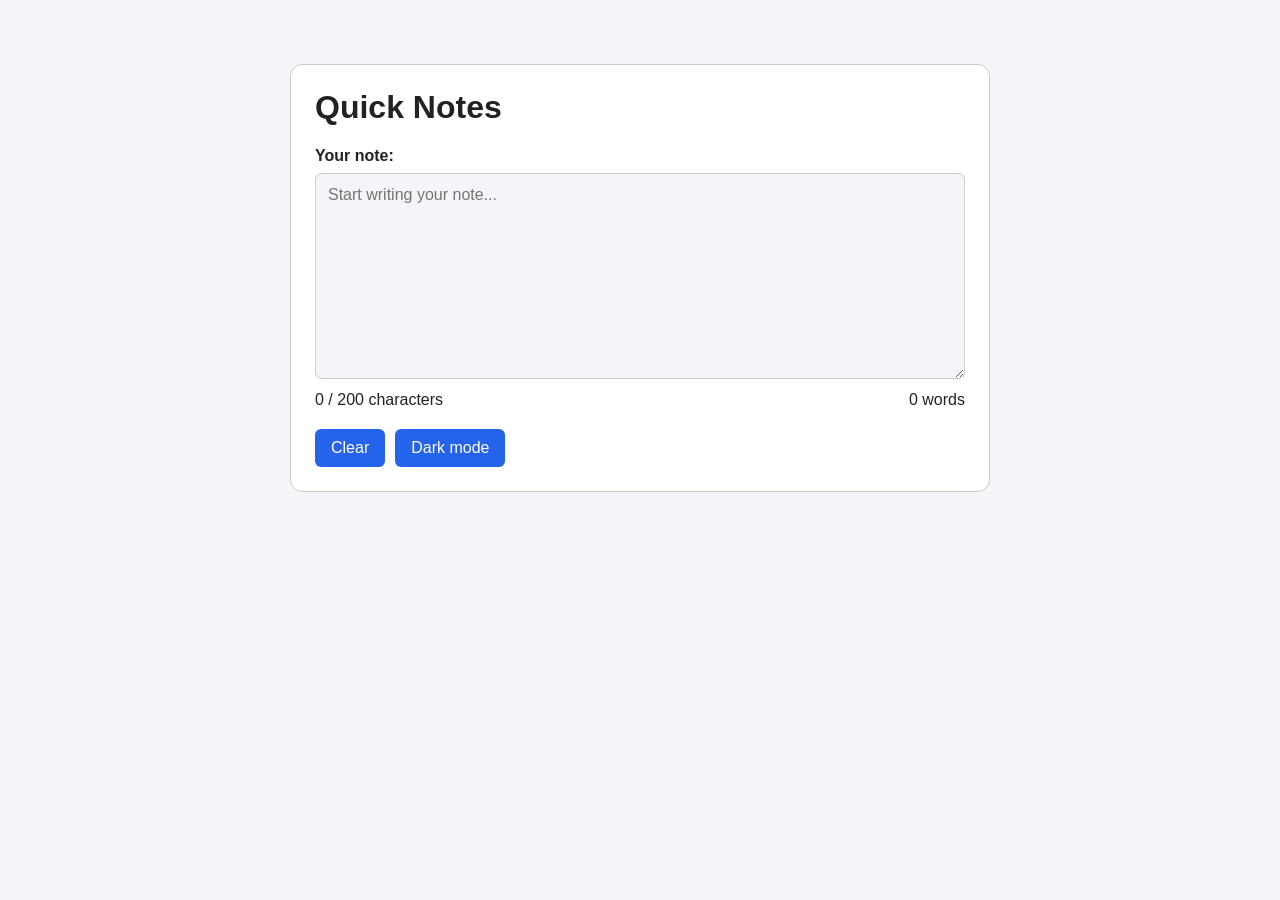
<file: day 4/index.html>
<!DOCTYPE html>
<html lang="en">
<head>
    <meta charset="UTF-8">
    <meta name="viewport" content="width=device-width, initial-scale=1.0">
    <title>Day 4 - Quick Notes</title>
    <link rel="stylesheet" href="style.css">
    <script src="script.js" defer></script>
</head>
<body>
<main class="container">
    <h1>Quick Notes</h1>

    <label for="note-text">Your note:</label>
    <textarea
            id="note-text"
            placeholder="Start writing your note..."
            rows="10"
    ></textarea>

    <div class="counters">
        <p id="char-count">0 / 200 characters</p>
        <p id="word-count">0 words</p>
    </div>

    <div class="buttons">
        <button id="clear-btn" type="button">Clear</button>
        <button id="theme-toggle" type="button">Dark mode</button>
    </div>
</main>
</body>
</html>
</file>
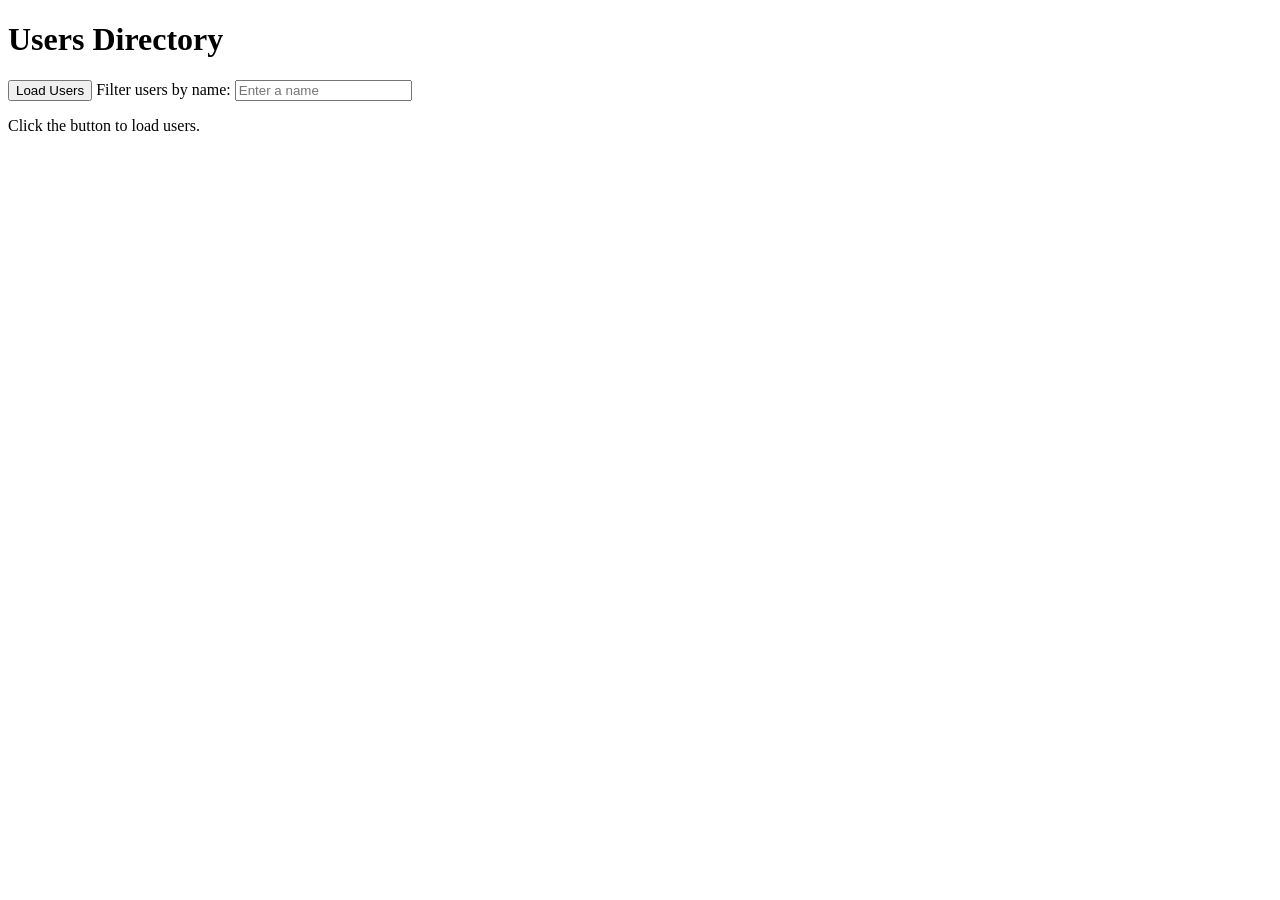
<file: day 5/index.html>
<!DOCTYPE html>
<html lang="en">
<head>
    <meta charset="UTF-8">
    <meta name="viewport" content="width=device-width, initial-scale=1.0">
    <title>Day 5 - Users Directory</title>
    <script src="users.js" defer></script>
</head>
<body>
<h1>Users Directory</h1>

<button id="load-users">Load Users</button>

<label for="filter-input">Filter users by name:</label>
<input
        type="text"
        id="filter-input"
        placeholder="Enter a name"
>

<p id="status">Click the button to load users.</p>

<ul id="users-list"></ul>
</body>
</html>
</file>
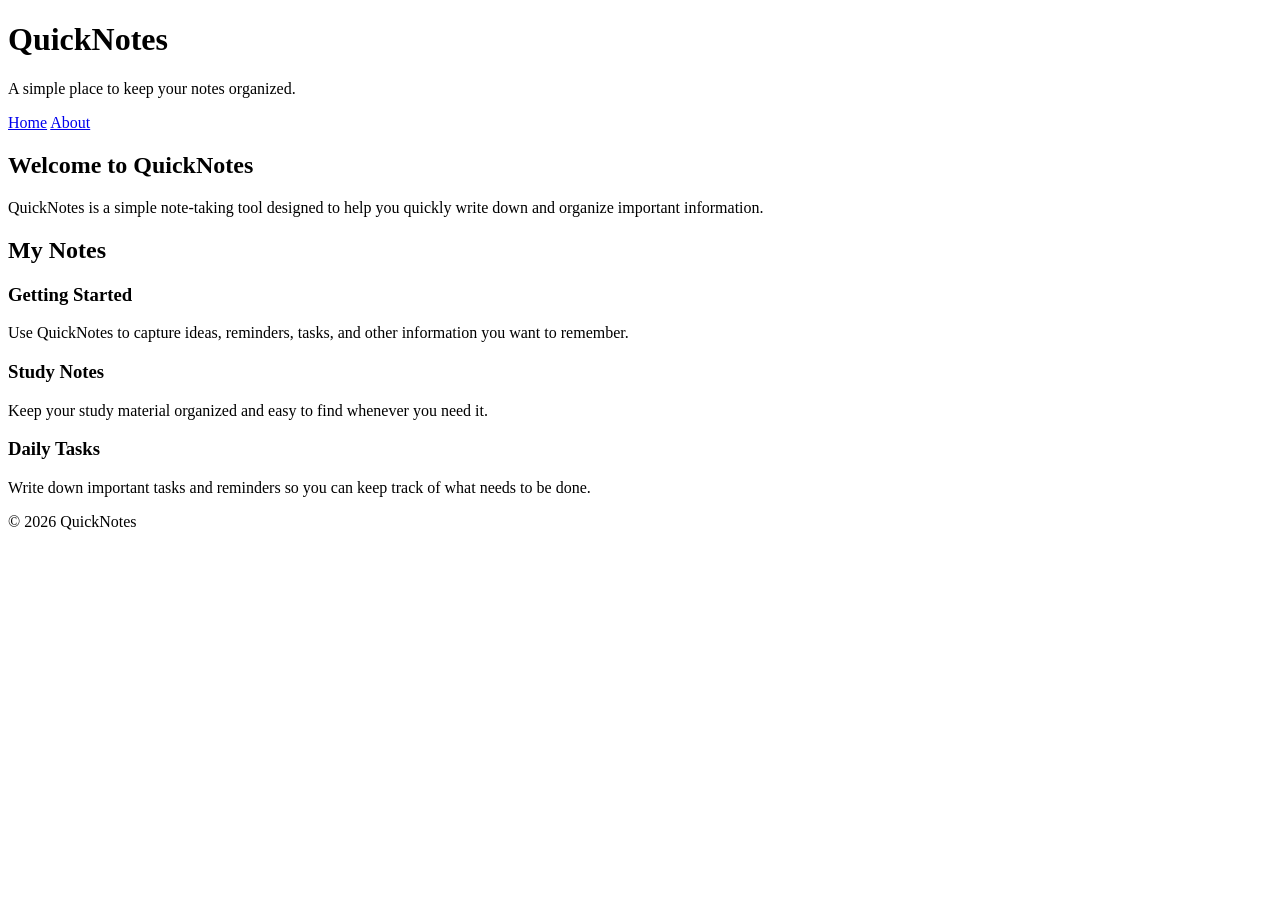
<file: day1/index.html>
<!DOCTYPE html>
<html lang="en">
<head>
    <meta charset="UTF-8">
    <meta name="viewport" content="width=device-width, initial-scale=1.0">
    <title>QuickNotes</title>
</head>
<body>

<header>
    <h1>QuickNotes</h1>
    <p>A simple place to keep your notes organized.</p>

    <nav>
        <a href="index.html">Home</a>
        <a href="about.html">About</a>
    </nav>
</header>

<main>
    <h2>Welcome to QuickNotes</h2>

    <p>QuickNotes is a simple note-taking tool designed to help you quickly write down and organize important information.</p>

    <section>
        <h2>My Notes</h2>

        <article>
            <h3>Getting Started</h3>
            <p>Use QuickNotes to capture ideas, reminders, tasks, and other information you want to remember.</p>
        </article>

        <article>
            <h3>Study Notes</h3>
            <p>Keep your study material organized and easy to find whenever you need it.</p>
        </article>

        <article>
            <h3>Daily Tasks</h3>
            <p>Write down important tasks and reminders so you can keep track of what needs to be done.</p>
        </article>
    </section>
</main>

<footer>
    <p>&copy; 2026 QuickNotes</p>
</footer>

</body>
</html>
</file>
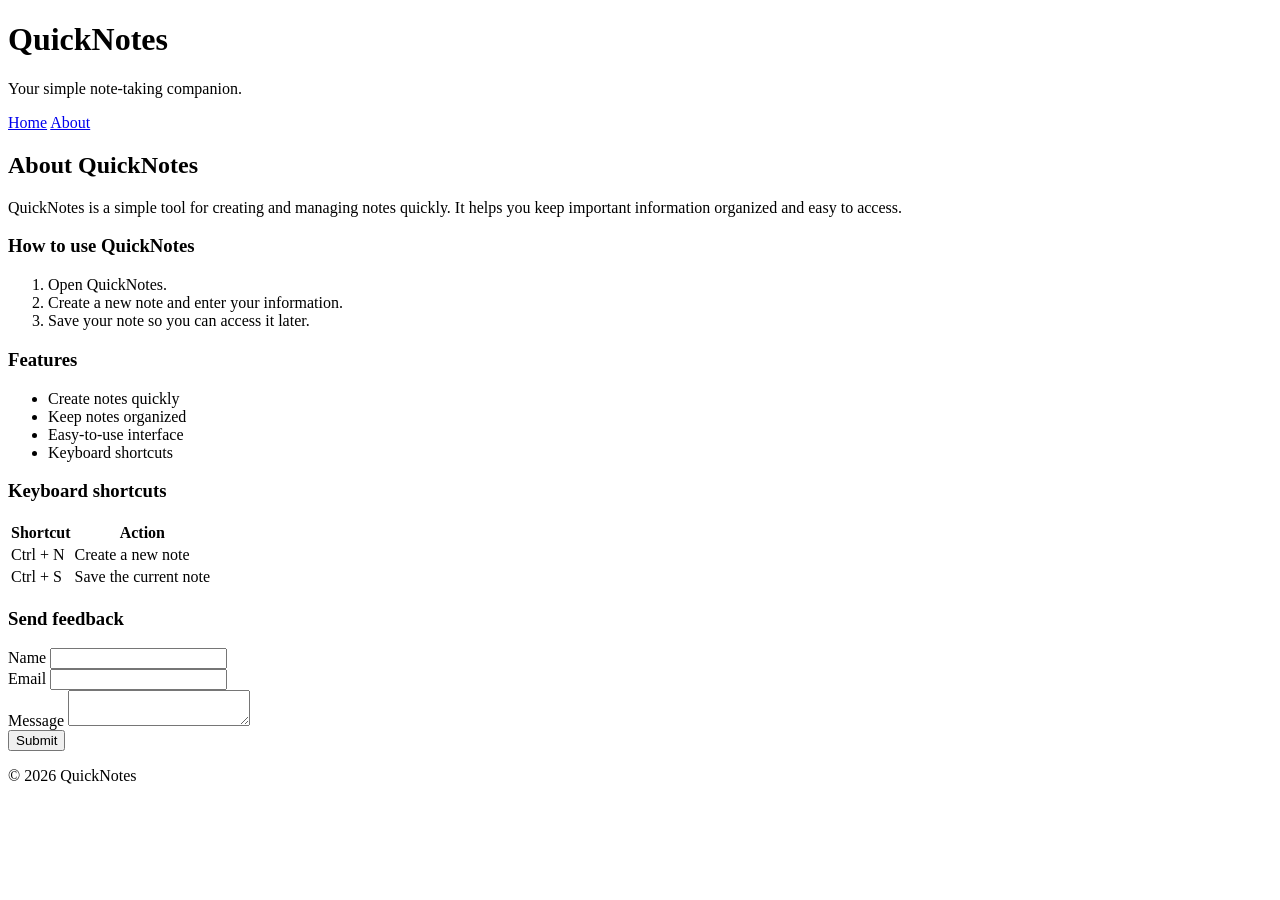
<file: day1/about.html>
<!DOCTYPE html>
<html lang="en">


<head>
    <meta charset="UTF-8">
    <meta name="viewport" content="width=device-width, initial-scale=1.0">
    <title>About QuickNotes</title>
</head>
<body>

<header>
    <h1>QuickNotes</h1>
    <p>Your simple note-taking companion.</p>

    <nav>
        <a href="../../src/index.html">Home</a>
        <a href="about.html">About</a>
    </nav>
</header>

<main>
    <h2>About QuickNotes</h2>

    <p>QuickNotes is a simple tool for creating and managing notes quickly. It helps you keep important information organized and easy to access.</p>

    <section>
        <h3>How to use QuickNotes</h3>
        <ol>
            <li>Open QuickNotes.</li>
            <li>Create a new note and enter your information.</li>
            <li>Save your note so you can access it later.</li>
        </ol>
    </section>

    <section>
        <h3>Features</h3>
        <ul>
            <li>Create notes quickly</li>
            <li>Keep notes organized</li>
            <li>Easy-to-use interface</li>
            <li>Keyboard shortcuts</li>
        </ul>
    </section>

    <section>
        <h3>Keyboard shortcuts</h3>
        <table>
            <thead>
            <tr>
                <th>Shortcut</th>
                <th>Action</th>
            </tr>
            </thead>
            <tbody>
            <tr>
                <td>Ctrl + N</td>
                <td>Create a new note</td>
            </tr>
            <tr>
                <td>Ctrl + S</td>
                <td>Save the current note</td>
            </tr>
            </tbody>
        </table>
    </section>

    <section>
        <h3>Send feedback</h3>

        <form>
            <div>
                <label for="name">Name</label>
                <input type="text" id="name" name="name" required>
            </div>

            <div>
                <label for="email">Email</label>
                <input type="email" id="email" name="email" required>
            </div>

            <div>
                <label for="message">Message</label>
                <textarea id="message" name="message" required></textarea>
            </div>

            <button type="submit">Submit</button>
        </form>
    </section>
</main>

<footer>
    <p>&copy; 2026 QuickNotes</p>
</footer>

</body>
</html>
</file>
<file: day 4/style.css>
:root {
  --bg-color: #f4f4f9;
  --text-color: #222222;
  --surface-color: #ffffff;
  --border-color: #cccccc;
  --button-bg: #2563eb;
  --button-text: #ffffff;
}

body.dark {
  --bg-color: #18181b;
  --text-color: #f4f4f5;
  --surface-color: #27272a;
  --border-color: #52525b;
  --button-bg: #3b82f6;
  --button-text: #ffffff;
}

* {
  box-sizing: border-box;
}

body {
  margin: 0;
  padding: 24px;
  font-family: Arial, sans-serif;
  background-color: var(--bg-color);
  color: var(--text-color);
  transition: background-color 0.2s, color 0.2s;
}

.container {
  max-width: 700px;
  margin: 40px auto;
  padding: 24px;
  background-color: var(--surface-color);
  border: 1px solid var(--border-color);
  border-radius: 12px;
}

h1 {
  margin-top: 0;
}

label {
  display: block;
  margin-bottom: 8px;
  font-weight: bold;
}

textarea {
  display: block;
  width: 100%;
  padding: 12px;
  font: inherit;
  color: var(--text-color);
  background-color: var(--bg-color);
  border: 1px solid var(--border-color);
  border-radius: 6px;
  resize: vertical;
}

.counters {
  display: flex;
  justify-content: space-between;
  flex-wrap: wrap;
  gap: 8px;
  margin-top: 8px;
}

.counters p {
  margin: 4px 0;
}

.warning {
  color: orange;
}

.over {
  color: red;
  font-weight: bold;
}

.buttons {
  display: flex;
  gap: 10px;
  margin-top: 16px;
}

button {
  padding: 10px 16px;
  font: inherit;
  color: var(--button-text);
  background-color: var(--button-bg);
  border: none;
  border-radius: 6px;
  cursor: pointer;
}

button:hover {
  opacity: 0.85;
}

button:focus-visible,
textarea:focus-visible {
  outline: 2px solid var(--button-bg);
  outline-offset: 2px;
}
</file>
